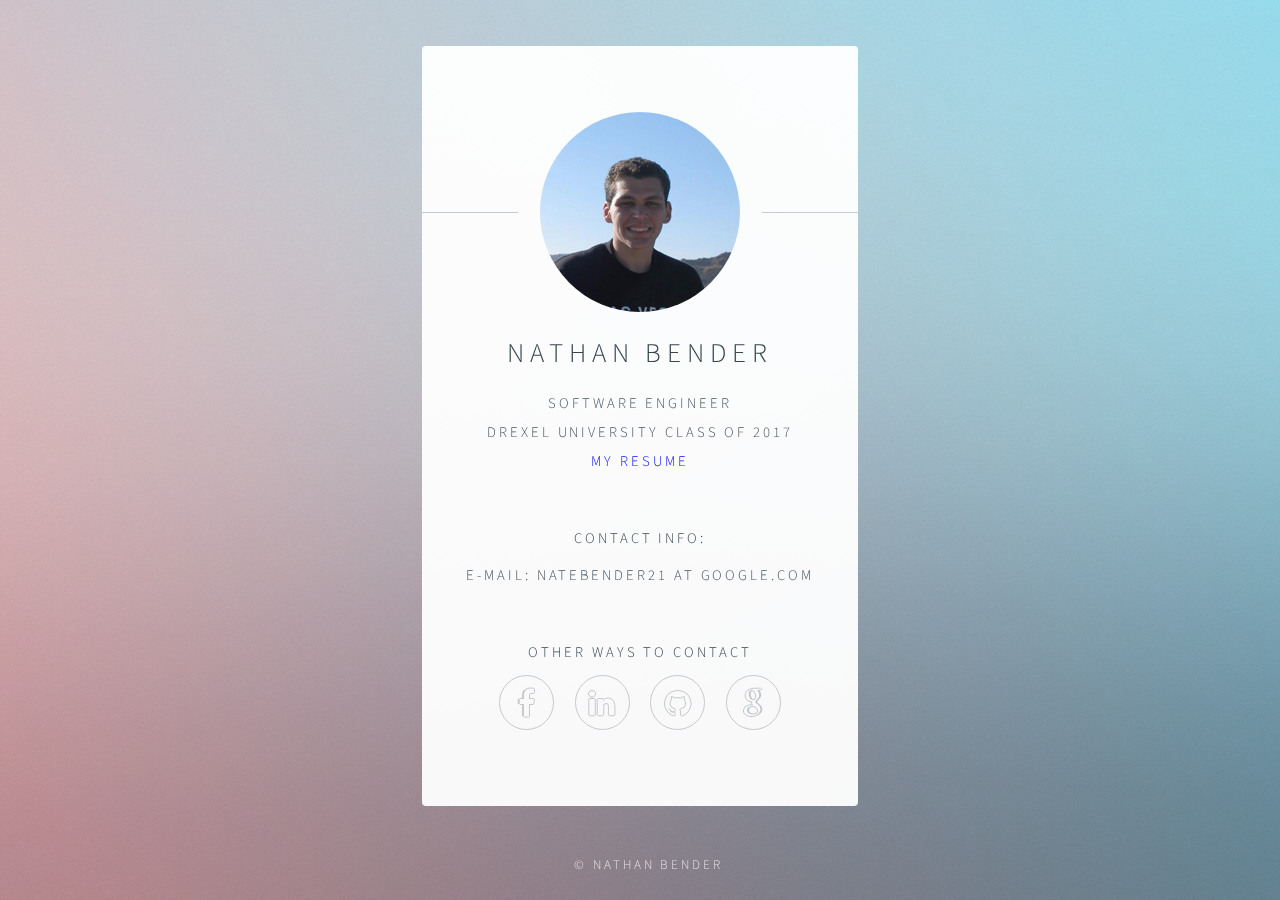
<file: index.html>
<!DOCTYPE HTML>
<html>
	<head>
		<title>Nathan Bender</title>
		<meta charset="utf-8" />
		<meta name="viewport" content="width=device-width, initial-scale=1" />
		<!--[if lte IE 8]><script src="assets/js/html5shiv.js"></script><![endif]-->
		<link rel="stylesheet" href="assets/css/main.css" />
		<!--[if lte IE 9]><link rel="stylesheet" href="assets/css/ie9.css" /><![endif]-->
		<!--[if lte IE 8]><link rel="stylesheet" href="assets/css/ie8.css" /><![endif]-->
		<noscript><link rel="stylesheet" href="assets/css/noscript.css" /></noscript>
	</head>
	<body class="is-loading">
		<!-- Wrapper -->
			<div id="wrapper">

				<!-- Main -->
					<section id="main">
						<header>
							<span class="avatar"><img src="images/profilepicture1.jpg" alt="" /></span>
							<h1>Nathan Bender</h1>
							<p>Software Engineer <br/>
							Drexel University Class of 2017 <br/>
							<a href="resume.html" style="color:blue">My Resume</a>
							</p>
							<br/>
							<h3>Contact Info:</h3>
							<p>
							E-mail: natebender21 at google.com</p>
						</header>
						<br/>
						<footer>
							<h3>Other ways to Contact</h3>
							<ul class="icons">
								<li><a href="https://www.facebook.com/nate.bender" class="fa-facebook">Facebook</a></li>
								<li><a href="https://www.linkedin.com/in/nate-bender-99b19981" class="fa-linkedin">LinkedIn</a></li>
								<li><a href="https://github.com/neb45" class="fa-github">GitHub</a></li>
								<li><a href="https://plus.google.com/u/0/100122293800368643648" class="fa-google">Google</a></li>
							</ul>
						</footer>
					</section>

				<!-- Footer -->
					<footer id="footer">
						<ul class="copyright">
							<li>&copy; Nathan Bender</li>
						</ul>
					</footer>

			</div>

		<!-- Scripts -->
			<!--[if lte IE 8]><script src="assets/js/respond.min.js"></script><![endif]-->
			<script>
				if ('addEventListener' in window) {
					window.addEventListener('load', function() { document.body.className = document.body.className.replace(/\bis-loading\b/, ''); });
					document.body.className += (navigator.userAgent.match(/(MSIE|rv:11\.0)/) ? ' is-ie' : '');
				}
			</script>

	</body>
</html>
</file>
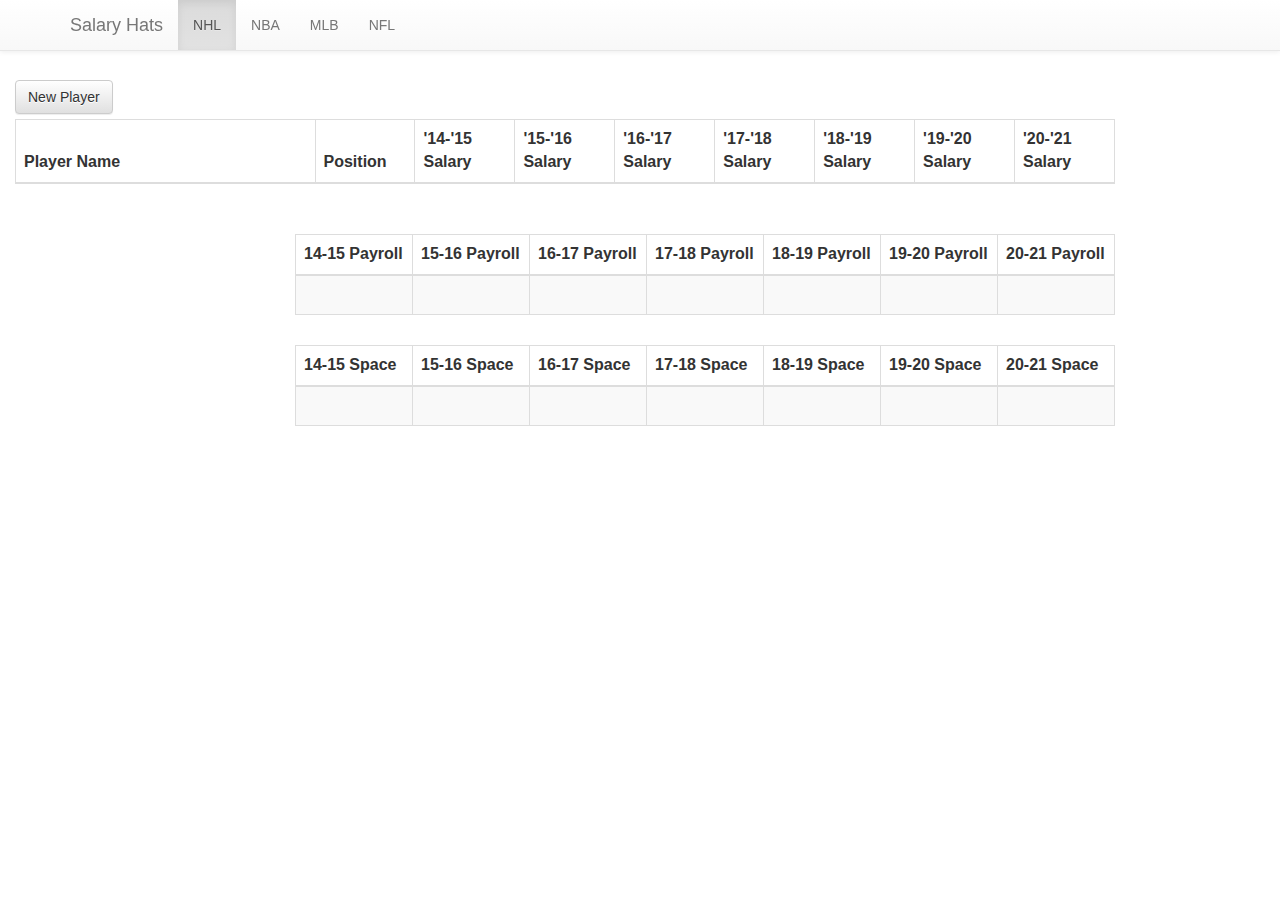
<file: NHLTeam.html>
<html>
	<head>		
		<link rel="stylesheet" href="bootstrap.min.css">
		<link rel="stylesheet" href="bootstrap-theme.css">
		<link href="http://maxcdn.bootstrapcdn.com/font-awesome/4.1.0/css/font-awesome.min.css" rel="stylesheet">
		
		<script src="https://ajax.googleapis.com/ajax/libs/jquery/2.1.3/jquery.min.js"></script>
		<script src="bootstrap.min.js"></script>
		<script src="http://staticweb.cloudmine.me/cloudmine-0.9.12.min.js"></script>
		<script src="SalaryHats.js"></script>
		<script src="bootstrap3-dialog-master/src/js/bootstrap-dialog.js"></script>

		<script type=text/javascript>
			var id = sessionStorage.getItem("selectedTeam");
			if(id == ""){
				sessionStorage.setItem("ErrorMessage", "Error");
				window.location.href = "NHL.html";
			}

			$(document).ready(function(){
				$('#new-player-button').popover();
				displayNHLTeamHeader();
				populateNHLPlayerTable();
			});			
			
		</script>

		<style>
			th.pname {
				width: 300px;
			}
			th.position {
				width: 100px;
			}
			th.salary {
				width: 100px;
			}
			td {
				height: 40px;
			}
		</style>
	</head>
	<body>
		<nav class="navbar navbar-default navbar-fixed-top">
			<div class="container">
				<div class="navbar-header">
					<a class="navbar-brand">Salary Hats</a>
				</div>
				<div class="collapse navbar-collapse" id="bs-example-navbar-collapse-6">
					<ul class="nav navbar-nav">
						<li class="active"><a href="NHL.html">NHL</a></li>
						<li><a href="NBA.html">NBA</a></li>
						<li><a href="MLB.html">MLB</a></li>
						<li><a href="NFL.html">NFL</a></li>
					</ul>
				</div>
			</div>
		</nav>
		
		<div style="margin-top:80px; margin-left:15px">
			<h1 id="team-header"></h1>
		</div>
		
		<div style="margin-top:30px; margin-left:15px; width:1100">
			<button id="new-player-button" rel="popover" type="button" class="btn btn-default" style="margin-bottom:5px" 
				data-toggle="popover" data-placement="right" data-html="true" data-content='<div>
						Please enter the data for the new player here. All input fields must be filled. The salary fields may
						only be numbers. If there is no salary for a year, enter a 0.
						<br/>
						<br/>

						<div class="input-group">
							<span class="input-group-addon" style="width:105px">Name</span>
							<input id="name-input-field" type="text" class="form-control" placeholder="Enter Name Here" aria-describedby="basic-addon1">
						</div>
						
						<div class="input-group">
							<span class="input-group-addon" style="width:105px">Position<span class="caret"></span></span>
							<div class="dropdown" id="position-input-field">
							  <button class="btn btn-default dropdown-toggle" type="button" id="position-dropdown-button" data-toggle="dropdown" aria-expanded="true" style="width:139px">
							    Center
							  </button>
							  <ul class="dropdown-menu" role="menu" aria-labelledby="dropdownMenu1">
							    <li role="presentation"><a role="menuitem" tabindex="-1" href="#">Left Wing</a></li>
							    <li role="presentation"><a role="menuitem" tabindex="-1" href="#">Center</a></li>
							    <li role="presentation"><a role="menuitem" tabindex="-1" href="#">Right Wing</a></li>
							    <li role="presentation"><a role="menuitem" tabindex="-1" href="#">Defense</a></li>
							    <li role="presentation"><a role="menuitem" tabindex="-1" href="#">Goalie</a></li>
							  </ul>
							</div>
						</div>
						<div class="input-group">
							<span class="input-group-addon" style="width:105px">14-15 Salary</span>
							<input id="1415-input-field" type="text" class="form-control" placeholder="Enter Salary Here" aria-describedby="basic-addon1">
						</div>
						<div class="input-group">
							<span class="input-group-addon" style="width:105px">15-16 Salary</span>
							<input id="1516-input-field" type="text" class="form-control" placeholder="Enter Salary Here" aria-describedby="basic-addon1">
						</div>
						<div class="input-group">
							<span class="input-group-addon" style="width:105px">16-17 Salary</span>
							<input id="1617-input-field" type="text" class="form-control" placeholder="Enter Salary Here" aria-describedby="basic-addon1">
						</div>
						<div class="input-group">
							<span class="input-group-addon" style="width:105px">17-18 Salary</span>
							<input id="1718-input-field" type="text" class="form-control" placeholder="Enter Salary Here" aria-describedby="basic-addon1">
						</div>
						<div class="input-group">
							<span class="input-group-addon" style="width:105px">18-19 Salary</span>
							<input id="1819-input-field" type="text" class="form-control" placeholder="Enter Salary Here" aria-describedby="basic-addon1">
						</div>
						<div class="input-group">
							<span class="input-group-addon" style="width:105px">19-20 Salary</span>
							<input id="1920-input-field" type="text" class="form-control" placeholder="Enter Salary Here" aria-describedby="basic-addon1">
						</div>
						<div class="input-group">
							<span class="input-group-addon" style="width:105px">20-21 Salary</span>
							<input id="2021-input-field" type="text" class="form-control" placeholder="Enter Salary Here" aria-describedby="basic-addon1">
						</div>
						
						
						<div class="btn-group" role="group" aria-label="..." style="margin-top:10px">
							<button type="button" id="cancel-button" class="btn btn-default">Cancel</button>
							<button type="button" id="new-player-submit" class="btn btn-default">Submit</button>
						</div>
						
						<div id="warning-field">
						</div>	
					</div>
					
					<script type="text/javascript">
						$("#position-input-field li a").click(function(){

					      $("#position-dropdown-button").text($(this).text());
					      $("#position-dropdown-button").val($(this).text());

					   });

						$("#new-player-submit").on("click", function(){
							$("#warning-field").empty();
							if($("#name-input-field").val().length == 0 || $("#position-dropdown-button").text().length == 0
								|| $("#1415-input-field").val().length == 0 || $("#1516-input-field").val().length == 0
								|| $("#1617-input-field").val().length == 0 || $("#1718-input-field").val().length == 0
								|| $("#1819-input-field").val().length == 0 || $("#1920-input-field").val().length == 0
								|| $("#2021-input-field").val().length == 0){
								
								$("#warning-field").append("<div style=margin-top:10px>You cant leave any fields empty. Please enter 0 if they have no salary for the year.</div>");
							}
							else if (!(
								isValidNumber($("#1415-input-field").val()) && isValidNumber($("#1516-input-field").val())
								&& isValidNumber($("#1617-input-field").val()) && isValidNumber($("#1718-input-field").val())
								&& isValidNumber($("#1819-input-field").val()) && isValidNumber($("#1920-input-field").val())
								&& isValidNumber($("#2021-input-field").val())))
							{
								$("#warning-field").append("<div style=margin-top:10px>The fields for yearly salary may only be numbers. Please try again</div>");
							}
							else {
								addNewNHLPlayer($("#name-input-field").val(), $("#position-dropdown-button").text(), $("#1415-input-field").val(), $("#1516-input-field").val(), $("#1617-input-field").val(), $("#1718-input-field").val(), $("#1819-input-field").val(), $("#1920-input-field").val(), $("#2021-input-field").val());
							}
						});
						
						$("#cancel-button").on("click", function(){
							$("#new-player-button").popover("hide");
						});
					</script>' data-original-title="Add a New Player">New Player</button>
			
			<table id="player-table" class="table table-striped table-bordered">
				<thead>
					<tr>
						<th class="pname">Player Name</th>
						<th class="position">Position</th>
						<th class="salary">'14-'15 Salary</th>
						<th class="salary">'15-'16 Salary</th>
						<th class="salary">'16-'17 Salary</th>
						<th class="salary">'17-'18 Salary</th>
						<th class="salary">'18-'19 Salary</th>
						<th class="salary">'19-'20 Salary</th>
						<th class="salary">'20-'21 Salary</th>
					</tr>
				</thead>
				<tbody id="player-table-body"> 
				</tbody>
			</table>

			<table id="salary-cap-table" class="table table-striped table-bordered" style="margin-top: 30px; float:right; width: 820px">
				<thead>
					<tr>
						<th class="salary">14-15 Payroll</th>
						<th class="salary">15-16 Payroll</th>
						<th class="salary">16-17 Payroll</th>
						<th class="salary">17-18 Payroll</th>
						<th class="salary">18-19 Payroll</th>
						<th class="salary">19-20 Payroll</th>
						<th class="salary">20-21 Payroll</th>
					</tr>
				</thead>
				<tbody id="salary-cap-table-body"> 
					<tr>
						<td id="1415Payroll"></td>
						<td id="1516Payroll"></td>
						<td id="1617Payroll"></td>
						<td id="1718Payroll"></td>
						<td id="1819Payroll"></td>
						<td id="1920Payroll"></td>
						<td id="2021Payroll"></td>
					</tr> 
				</tbody>
			</table>

			<table id="salary-space-table" class="table table-striped table-bordered" style="margin-top: 10px; float: right; width: 820px">
				<thead>
					<tr>
						<th class="salary">14-15 Space</th>
						<th class="salary">15-16 Space</th>
						<th class="salary">16-17 Space</th>
						<th class="salary">17-18 Space</th>
						<th class="salary">18-19 Space</th>
						<th class="salary">19-20 Space</th>
						<th class="salary">20-21 Space</th>
					</tr>
				</thead>
				<tbody id="salary-space-table-body">
					<tr>
						<td id="1415Space"></td>
						<td id="1516Space"></td>
						<td id="1617Space"></td>
						<td id="1718Space"></td>
						<td id="1819Space"></td>
						<td id="1920Space"></td>
						<td id="2021Space"></td>
					</tr> 
				</tbody>
			</table>
		</div>

	</body>
</html>
</file>
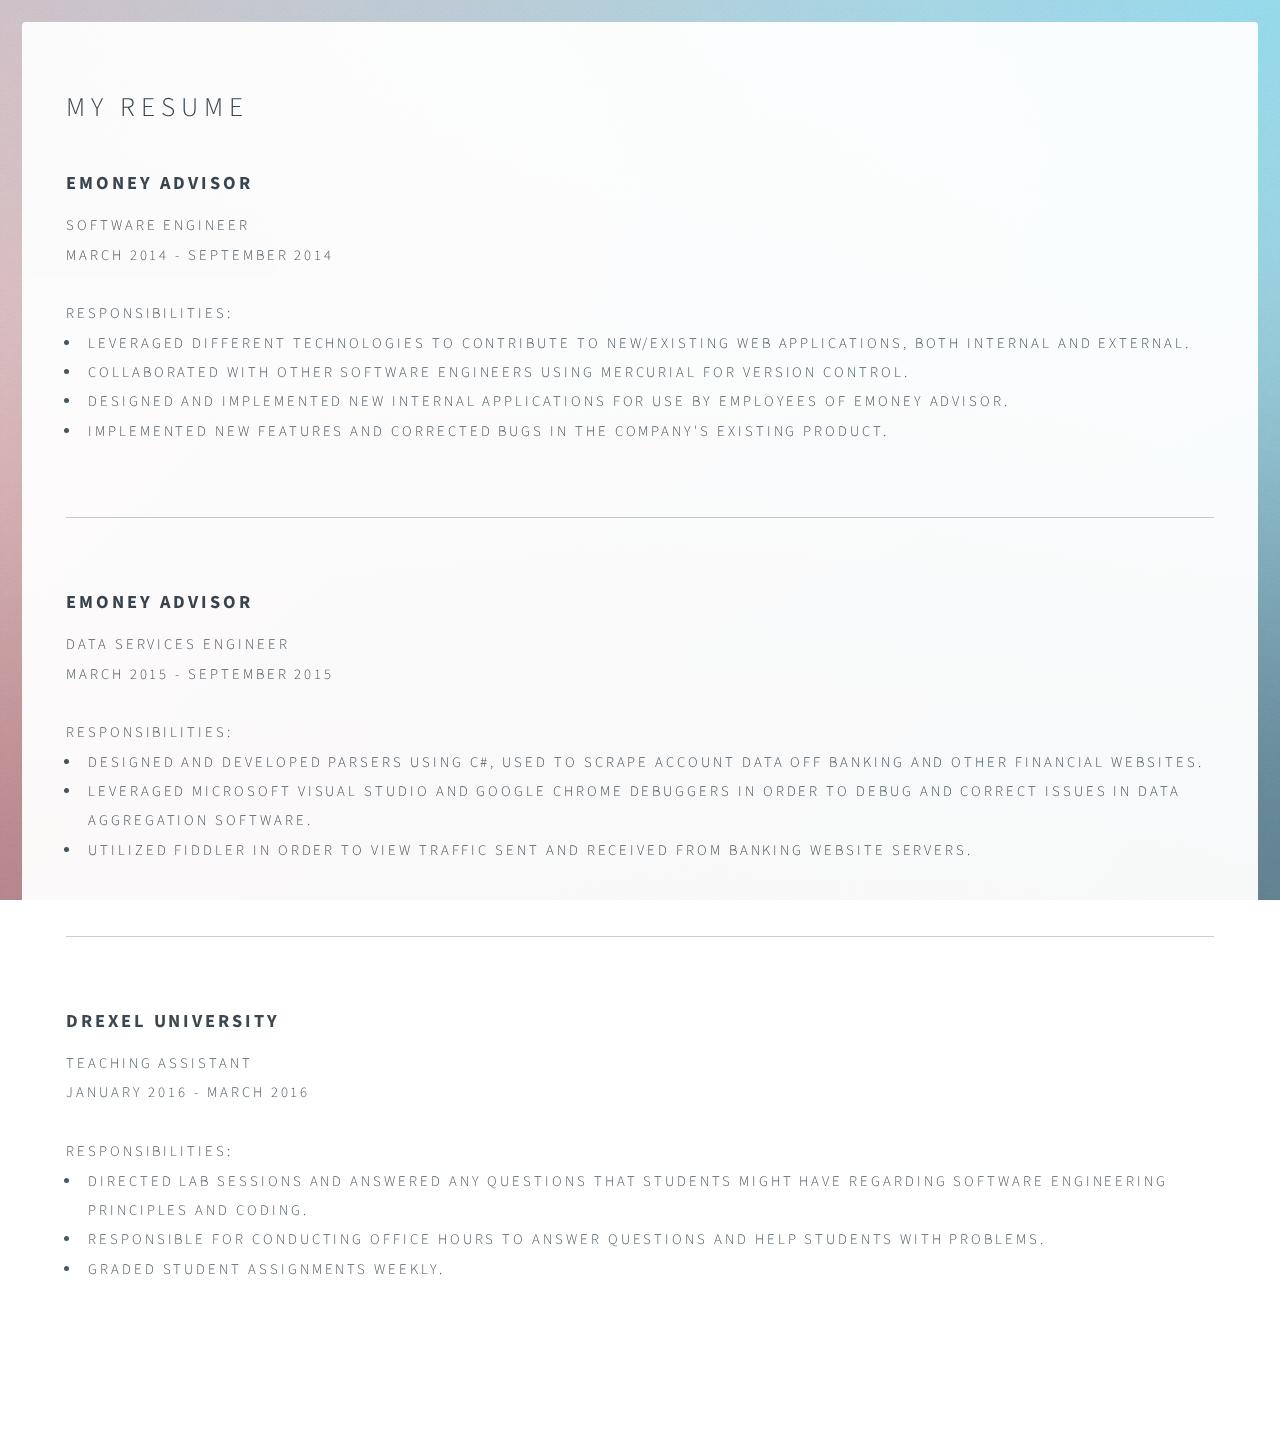
<file: resume.html>
<!DOCTYPE HTML>
<html>
	<head>
		<title>Nathan Bender</title>
		<meta charset="utf-8" />
		<meta name="viewport" content="width=device-width, initial-scale=1" />
		<!--[if lte IE 8]><script src="assets/js/html5shiv.js"></script><![endif]-->
		<link rel="stylesheet" href="assets/css/main.css" />
		<!--[if lte IE 9]><link rel="stylesheet" href="assets/css/ie9.css" /><![endif]-->
		<!--[if lte IE 8]><link rel="stylesheet" href="assets/css/ie8.css" /><![endif]-->
		<noscript><link rel="stylesheet" href="assets/css/noscript.css" /></noscript>
		<style>
			h2 {
				font-weight: bold;
			}
			header {
				text-align: left;
			}
			p {
				padding: 5px 5px 0px 0px;
			}
		</style>
	</head>
	<body class="is-loading">
		<!-- Wrapper -->
			<div id="wrapper">

				<!-- Main -->
					<section id="main">
						<header>
							<h1>My Resume</h1>
							<p>
								<h2>eMoney Advisor</h2>
								Software Engineer <br/>
								March 2014 - September 2014 <br/><br/>
								Responsibilities:
								<ul width="50px">
									<li>Leveraged different technologies to contribute to new/existing web applications, both internal and external.</li>
									<li>Collaborated with other software engineers using Mercurial for version control. </li>
									<li>Designed and implemented new internal applications for use by employees of eMoney Advisor.</li>
									<li>Implemented new features and corrected bugs in the company's existing product.</li>
								</ul>
							</p>
							<hr/>
							<p>
								<h2>eMoney Advisor</h2>
								Data Services Engineer <br/>
								March 2015 - September 2015 <br/><br/>
								Responsibilities:
								<ul width="50px">
									<li>Designed and developed parsers using C#, used to scrape account data off banking and other financial websites.</li>
									<li>Leveraged Microsoft Visual Studio and Google Chrome debuggers in order to debug and correct issues in data aggregation software.</li>
									<li>Utilized fiddler in order to view traffic sent and received from banking website servers.</li>
								</ul>
							</p>
							<hr/>
							<p>
								<h2>Drexel University</h2>
								Teaching Assistant <br/>
								January 2016 - March 2016 <br/><br/>
								Responsibilities:
								<ul width="50px">
									<li>Directed lab sessions and answered any questions that students might have regarding software engineering principles and coding.</li>
									<li>Responsible for conducting office hours to answer questions and help students with problems. </li>
									<li>Graded student assignments weekly.</li>
								</ul>
							</p>
						</header>
					</section>

				<!-- Footer -->
					<footer id="footer">
						<ul class="copyright">
							<li>&copy; Nathan Bender</li>
						</ul>
					</footer>

			</div>

		<!-- Scripts -->
			<!--[if lte IE 8]><script src="assets/js/respond.min.js"></script><![endif]-->
			<script>
				if ('addEventListener' in window) {
					window.addEventListener('load', function() { document.body.className = document.body.className.replace(/\bis-loading\b/, ''); });
					document.body.className += (navigator.userAgent.match(/(MSIE|rv:11\.0)/) ? ' is-ie' : '');
				}
			</script>

	</body>
</html>
</file>
<file: assets/css/ie9.css>
/*
	Identity by HTML5 UP
	html5up.net | @n33co
	Free for personal and commercial use under the CCA 3.0 license (html5up.net/license)
*/

/* Basic */

	body {
		background-image: url("../../images/bg.jpg");
		background-repeat: no-repeat;
		background-size: cover;
		background-position: bottom center;
		background-attachment: fixed;
	}

		body:after {
			display: none;
		}

/* List */

	ul.icons li a:before {
		color: #c8cccf;
	}

	ul.icons li a:hover:before {
		color: #ff7496;
	}

/* Wrapper */

	#wrapper {
		text-align: center;
	}

/* Main */

	#main {
		display: inline-block;
	}
</file>
<file: assets/css/ie8.css>
/*
	Identity by HTML5 UP
	html5up.net | @n33co
	Free for personal and commercial use under the CCA 3.0 license (html5up.net/license)
*/

/* List */

	ul.icons li a {
		-ms-behavior: url("assets/js/PIE.htc");
	}

		ul.icons li a:before {
			text-align: center;
			font-size: 26px;
		}

/* Main */

	#main {
		-ms-behavior: url("assets/js/PIE.htc");
	}

		#main .avatar img {
			-ms-behavior: url("assets/js/PIE.htc");
		}

/* Footer */

	#footer {
		color: #fff;
	}

		#footer .copyright li {
			border-left: solid 1px #fff;
		}
</file>
<file: assets/css/noscript.css>
/*
	Identity by HTML5 UP
	html5up.net | @n33co
	Free for personal and commercial use under the CCA 3.0 license (html5up.net/license)
*/

/* Basic */

	body:after {
		display: none;
	}

/* Main */

	#main {
		-moz-transform: none !important;
		-webkit-transform: none !important;
		-ms-transform: none !important;
		transform: none !important;
		opacity: 1 !important;
	}
</file>
<file: assets/css/main.css>
@charset "UTF-8";
@import url(font-awesome.min.css);
@import url("http://fonts.googleapis.com/css?family=Source+Sans+Pro:300");

/*
	Identity by HTML5 UP
	html5up.net | @n33co
	Free for personal and commercial use under the CCA 3.0 license (html5up.net/license)
*/

/* Reset */

	html, body, div, span, applet, object, iframe, h1, h2, h3, h4, h5, h6, p, blockquote, pre, a, abbr, acronym, address, big, cite, code, del, dfn, em, img, ins, kbd, q, s, samp, small, strike, strong, sub, sup, tt, var, b, u, i, center, dl, dt, dd, ol, ul, li, fieldset, form, label, legend, table, caption, tbody, tfoot, thead, tr, th, td, article, aside, canvas, details, embed, figure, figcaption, footer, header, hgroup, menu, nav, output, ruby, section, summary, time, mark, audio, video {
		margin: 0;
		padding: 0;
		border: 0;
		font-size: 100%;
		font: inherit;
		vertical-align: baseline;
	}

	article, aside, details, figcaption, figure, footer, header, hgroup, menu, nav, section {
		display: block;
	}

	body {
		line-height: 1;
	}

	ol, ul {
		list-style: none;
	}

	blockquote, q {
		quotes: none;
	}

	blockquote:before, blockquote:after, q:before, q:after {
		content: '';
		content: none;
	}

	table {
		border-collapse: collapse;
		border-spacing: 0;
	}

	body {
		-webkit-text-size-adjust: none;
	}

/* Box Model */

	*, *:before, *:after {
		-moz-box-sizing: border-box;
		-webkit-box-sizing: border-box;
		box-sizing: border-box;
	}

/* Basic */

	@media screen and (max-width: 480px) {

		html, body {
			min-width: 320px;
		}

	}

	body.is-loading *, body.is-loading *:before, body.is-loading *:after {
		-moz-animation: none !important;
		-webkit-animation: none !important;
		-ms-animation: none !important;
		animation: none !important;
		-moz-transition: none !important;
		-webkit-transition: none !important;
		-ms-transition: none !important;
		transition: none !important;
	}

	html {
		height: 100%;
	}

	body {
		height: 100%;
		background-color: #ffffff;
		background-image: url("images/overlay.png"), -moz-linear-gradient(60deg, rgba(255, 165, 150, 0.5) 5%, rgba(0, 228, 255, 0.35)), url("../../images/bg.jpg");
		background-image: url("images/overlay.png"), -webkit-linear-gradient(60deg, rgba(255, 165, 150, 0.5) 5%, rgba(0, 228, 255, 0.35)), url("../../images/bg.jpg");
		background-image: url("images/overlay.png"), -ms-linear-gradient(60deg, rgba(255, 165, 150, 0.5) 5%, rgba(0, 228, 255, 0.35)), url("../../images/bg.jpg");
		background-image: url("images/overlay.png"), linear-gradient(60deg, rgba(255, 165, 150, 0.5) 5%, rgba(0, 228, 255, 0.35)), url("../../images/bg.jpg");
		background-repeat: repeat,			no-repeat,			no-repeat;
		background-size: 100px 100px, cover,				cover;
		background-position: top left,		center center,		bottom center;
		background-attachment: fixed,			fixed,				fixed;
	}

		body:after {
			content: '';
			display: block;
			position: fixed;
			top: 0;
			left: 0;
			width: 100%;
			height: inherit;
			opacity: 0;
			z-index: 1;
			background-color: #ffffff;
			background-image: url("images/overlay.png"), -moz-linear-gradient(60deg, rgba(255, 165, 150, 0.5) 5%, rgba(0, 228, 255, 0.35));
			background-image: url("images/overlay.png"), -webkit-linear-gradient(60deg, rgba(255, 165, 150, 0.5) 5%, rgba(0, 228, 255, 0.35));
			background-image: url("images/overlay.png"), -ms-linear-gradient(60deg, rgba(255, 165, 150, 0.5) 5%, rgba(0, 228, 255, 0.35));
			background-image: url("images/overlay.png"), linear-gradient(60deg, rgba(255, 165, 150, 0.5) 5%, rgba(0, 228, 255, 0.35));
			background-repeat: repeat,			no-repeat;
			background-size: 100px 100px, cover;
			background-position: top left,		center center;
			-moz-transition: opacity 1.75s ease-out;
			-webkit-transition: opacity 1.75s ease-out;
			-ms-transition: opacity 1.75s ease-out;
			transition: opacity 1.75s ease-out;
		}

		body.is-loading:after {
			opacity: 1;
		}

/* Type */

	body, input, select, textarea {
		color: #414f57;
		font-family: "Source Sans Pro", Helvetica, sans-serif;
		font-size: 14pt;
		font-weight: 300;
		line-height: 2;
		letter-spacing: 0.2em;
		text-transform: uppercase;
	}

		@media screen and (max-width: 1680px) {

			body, input, select, textarea {
				font-size: 11pt;
			}

		}

		@media screen and (max-width: 480px) {

			body, input, select, textarea {
				font-size: 10pt;
				line-height: 1.75;
			}

		}

	a {
		-moz-transition: color 0.2s ease, border-color 0.2s ease;
		-webkit-transition: color 0.2s ease, border-color 0.2s ease;
		-ms-transition: color 0.2s ease, border-color 0.2s ease;
		transition: color 0.2s ease, border-color 0.2s ease;
		color: inherit;
		text-decoration: none;
	}

		a:before {
			-moz-transition: color 0.2s ease, text-shadow 0.2s ease;
			-webkit-transition: color 0.2s ease, text-shadow 0.2s ease;
			-ms-transition: color 0.2s ease, text-shadow 0.2s ease;
			transition: color 0.2s ease, text-shadow 0.2s ease;
		}

		a:hover {
			color: #ff7496;
		}

	strong, b {
		color: #313f47;
	}

	em, i {
		font-style: italic;
	}

	p {
		margin: 0 0 1.5em 0;
	}

	h1, h2, h3, h4, h5, h6 {
		color: #313f47;
		line-height: 1.5;
		margin: 0 0 0.75em 0;
	}

		h1 a, h2 a, h3 a, h4 a, h5 a, h6 a {
			color: inherit;
			text-decoration: none;
		}

	h1 {
		font-size: 1.85em;
		letter-spacing: 0.22em;
		margin: 0 0 0.525em 0;
	}

	h2 {
		font-size: 1.25em;
	}

	h3 {
		font-size: 1em;
	}

	h4 {
		font-size: 1em;
	}

	h5 {
		font-size: 1em;
	}

	h6 {
		font-size: 1em;
	}

	@media screen and (max-width: 480px) {

		h1 {
			font-size: 1.65em;
		}

	}

	sub {
		font-size: 0.8em;
		position: relative;
		top: 0.5em;
	}

	sup {
		font-size: 0.8em;
		position: relative;
		top: -0.5em;
	}

	hr {
		border: 0;
		border-bottom: solid 1px #c8cccf;
		margin: 3em 0;
	}

/* Form */

	form {
		margin: 0 0 1.5em 0;
	}

		form > .field {
			margin: 0 0 1.5em 0;
		}

			form > .field > :last-child {
				margin-bottom: 0;
			}

	label {
		color: #313f47;
		display: block;
		font-size: 0.9em;
		margin: 0 0 0.75em 0;
	}

	input[type="text"],
	input[type="password"],
	input[type="email"],
	input[type="tel"],
	select,
	textarea {
		-moz-appearance: none;
		-webkit-appearance: none;
		-ms-appearance: none;
		appearance: none;
		border-radius: 4px;
		border: solid 1px #c8cccf;
		color: inherit;
		display: block;
		outline: 0;
		padding: 0 1em;
		text-decoration: none;
		width: 100%;
	}

		input[type="text"]:invalid,
		input[type="password"]:invalid,
		input[type="email"]:invalid,
		input[type="tel"]:invalid,
		select:invalid,
		textarea:invalid {
			box-shadow: none;
		}

		input[type="text"]:focus,
		input[type="password"]:focus,
		input[type="email"]:focus,
		input[type="tel"]:focus,
		select:focus,
		textarea:focus {
			border-color: #ff7496;
		}

	.select-wrapper {
		text-decoration: none;
		display: block;
		position: relative;
	}

		.select-wrapper:before {
			content: "";
			-moz-osx-font-smoothing: grayscale;
			-webkit-font-smoothing: antialiased;
			font-family: FontAwesome;
			font-style: normal;
			font-weight: normal;
			text-transform: none !important;
		}

		.select-wrapper:before {
			color: #c8cccf;
			display: block;
			height: 2.75em;
			line-height: 2.75em;
			pointer-events: none;
			position: absolute;
			right: 0;
			text-align: center;
			top: 0;
			width: 2.75em;
		}

		.select-wrapper select::-ms-expand {
			display: none;
		}

	input[type="text"],
	input[type="password"],
	input[type="email"],
	select {
		height: 2.75em;
	}

	textarea {
		padding: 0.75em 1em;
	}

	input[type="checkbox"],
	input[type="radio"] {
		-moz-appearance: none;
		-webkit-appearance: none;
		-ms-appearance: none;
		appearance: none;
		display: block;
		float: left;
		margin-right: -2em;
		opacity: 0;
		width: 1em;
		z-index: -1;
	}

		input[type="checkbox"] + label,
		input[type="radio"] + label {
			text-decoration: none;
			color: #414f57;
			cursor: pointer;
			display: inline-block;
			font-size: 1em;
			font-weight: 300;
			padding-left: 2.4em;
			padding-right: 0.75em;
			position: relative;
		}

			input[type="checkbox"] + label:before,
			input[type="radio"] + label:before {
				-moz-osx-font-smoothing: grayscale;
				-webkit-font-smoothing: antialiased;
				font-family: FontAwesome;
				font-style: normal;
				font-weight: normal;
				text-transform: none !important;
			}

			input[type="checkbox"] + label:before,
			input[type="radio"] + label:before {
				border-radius: 4px;
				border: solid 1px #c8cccf;
				content: '';
				display: inline-block;
				height: 1.65em;
				left: 0;
				line-height: 1.58125em;
				position: absolute;
				text-align: center;
				top: 0.15em;
				width: 1.65em;
			}

		input[type="checkbox"]:checked + label:before,
		input[type="radio"]:checked + label:before {
			color: #ff7496;
			content: '\f00c';
		}

		input[type="checkbox"]:focus + label:before,
		input[type="radio"]:focus + label:before {
			border-color: #ff7496;
		}

	input[type="checkbox"] + label:before {
		border-radius: 4px;
	}

	input[type="radio"] + label:before {
		border-radius: 100%;
	}

	::-webkit-input-placeholder {
		color: #616f77 !important;
		opacity: 1.0;
	}

	:-moz-placeholder {
		color: #616f77 !important;
		opacity: 1.0;
	}

	::-moz-placeholder {
		color: #616f77 !important;
		opacity: 1.0;
	}

	:-ms-input-placeholder {
		color: #616f77 !important;
		opacity: 1.0;
	}

	.formerize-placeholder {
		color: #616f77 !important;
		opacity: 1.0;
	}

/* Icon */

	.icon {
		text-decoration: none;
		position: relative;
		border-bottom: none;
	}

		.icon:before {
			-moz-osx-font-smoothing: grayscale;
			-webkit-font-smoothing: antialiased;
			font-family: FontAwesome;
			font-style: normal;
			font-weight: normal;
			text-transform: none !important;
		}

		.icon > .label {
			display: none;
		}

/* List */

	ol {
		list-style: decimal;
		margin: 0 0 1.5em 0;
		padding-left: 1.25em;
	}

		ol li {
			padding-left: 0.25em;
		}

	ul {
		list-style: disc;
		margin: 0 0 1.5em 0;
		padding-left: 1em;
	}

		ul li {
			padding-left: 0.5em;
		}

		ul.alt {
			list-style: none;
			padding-left: 0;
		}

			ul.alt li {
				border-top: solid 1px #c8cccf;
				padding: 0.5em 0;
			}

				ul.alt li:first-child {
					border-top: 0;
					padding-top: 0;
				}

		ul.icons {
			cursor: default;
			list-style: none;
			padding-left: 0;
			margin-top: -0.675em;
		}

			ul.icons li {
				display: inline-block;
				padding: 0.675em 0.5em;
			}

				ul.icons li a {
					text-decoration: none;
					position: relative;
					display: block;
					width: 3.75em;
					height: 3.75em;
					border-radius: 100%;
					border: solid 1px #c8cccf;
					line-height: 3.75em;
					overflow: hidden;
					text-align: center;
					text-indent: 3.75em;
					white-space: nowrap;
				}

					ul.icons li a:before {
						-moz-osx-font-smoothing: grayscale;
						-webkit-font-smoothing: antialiased;
						font-family: FontAwesome;
						font-style: normal;
						font-weight: normal;
						text-transform: none !important;
					}

					ul.icons li a:before {
						color: #ffffff;
						text-shadow: 1.25px 0px 0px #c8cccf, -1.25px 0px 0px #c8cccf, 0px 1.25px 0px #c8cccf, 0px -1.25px 0px #c8cccf;
					}

					ul.icons li a:hover:before {
						text-shadow: 1.25px 0px 0px #ff7496, -1.25px 0px 0px #ff7496, 0px 1.25px 0px #ff7496, 0px -1.25px 0px #ff7496;
					}

					ul.icons li a:before {
						position: absolute;
						top: 0;
						left: 0;
						width: inherit;
						height: inherit;
						font-size: 1.85rem;
						line-height: inherit;
						text-align: center;
						text-indent: 0;
					}

					ul.icons li a:hover {
						border-color: #ff7496;
					}

			@media screen and (max-width: 480px) {

				ul.icons li a:before {
					font-size: 1.5rem;
				}

			}

		ul.actions {
			cursor: default;
			list-style: none;
			padding-left: 0;
		}

			ul.actions li {
				display: inline-block;
				padding: 0 0.75em 0 0;
				vertical-align: middle;
			}

				ul.actions li:last-child {
					padding-right: 0;
				}

	dl {
		margin: 0 0 1.5em 0;
	}

		dl dt {
			display: block;
			margin: 0 0 0.75em 0;
		}

		dl dd {
			margin-left: 1.5em;
		}

/* Button */

	input[type="submit"],
	input[type="reset"],
	input[type="button"],
	button,
	.button {
		-moz-appearance: none;
		-webkit-appearance: none;
		-ms-appearance: none;
		appearance: none;
		-moz-transition: background-color 0.2s ease-in-out, border-color 0.2s ease-in-out, color 0.2s ease-in-out;
		-webkit-transition: background-color 0.2s ease-in-out, border-color 0.2s ease-in-out, color 0.2s ease-in-out;
		-ms-transition: background-color 0.2s ease-in-out, border-color 0.2s ease-in-out, color 0.2s ease-in-out;
		transition: background-color 0.2s ease-in-out, border-color 0.2s ease-in-out, color 0.2s ease-in-out;
		display: inline-block;
		height: 2.75em;
		line-height: 2.75em;
		padding: 0 1.5em;
		background-color: transparent;
		border-radius: 4px;
		border: solid 1px #c8cccf;
		color: #414f57 !important;
		cursor: pointer;
		text-align: center;
		text-decoration: none;
		white-space: nowrap;
	}

		input[type="submit"]:hover,
		input[type="reset"]:hover,
		input[type="button"]:hover,
		button:hover,
		.button:hover {
			border-color: #ff7496;
			color: #ff7496 !important;
		}

		input[type="submit"].icon,
		input[type="reset"].icon,
		input[type="button"].icon,
		button.icon,
		.button.icon {
			padding-left: 1.35em;
		}

			input[type="submit"].icon:before,
			input[type="reset"].icon:before,
			input[type="button"].icon:before,
			button.icon:before,
			.button.icon:before {
				margin-right: 0.5em;
			}

		input[type="submit"].fit,
		input[type="reset"].fit,
		input[type="button"].fit,
		button.fit,
		.button.fit {
			display: block;
			width: 100%;
			margin: 0 0 0.75em 0;
		}

		input[type="submit"].small,
		input[type="reset"].small,
		input[type="button"].small,
		button.small,
		.button.small {
			font-size: 0.8em;
		}

		input[type="submit"].big,
		input[type="reset"].big,
		input[type="button"].big,
		button.big,
		.button.big {
			font-size: 1.35em;
		}

		input[type="submit"].disabled, input[type="submit"]:disabled,
		input[type="reset"].disabled,
		input[type="reset"]:disabled,
		input[type="button"].disabled,
		input[type="button"]:disabled,
		button.disabled,
		button:disabled,
		.button.disabled,
		.button:disabled {
			-moz-pointer-events: none;
			-webkit-pointer-events: none;
			-ms-pointer-events: none;
			pointer-events: none;
			opacity: 0.5;
		}

/* Main */

	#main {
		position: relative;
		max-width: 100%;
		min-width: 27em;
		padding: 4.5em 3em 3em 3em ;
		background: #ffffff;
		border-radius: 4px;
		cursor: default;
		opacity: 0.95;
		text-align: center;
		-moz-transform-origin: 50% 50%;
		-webkit-transform-origin: 50% 50%;
		-ms-transform-origin: 50% 50%;
		transform-origin: 50% 50%;
		-moz-transform: rotateX(0deg);
		-webkit-transform: rotateX(0deg);
		-ms-transform: rotateX(0deg);
		transform: rotateX(0deg);
		-moz-transition: opacity 1s ease, -moz-transform 1s ease;
		-webkit-transition: opacity 1s ease, -webkit-transform 1s ease;
		-ms-transition: opacity 1s ease, -ms-transform 1s ease;
		transition: opacity 1s ease, transform 1s ease;
	}

		#main .avatar {
			position: relative;
			display: block;
			margin-bottom: 1.5em;
		}

			#main .avatar img {
				display: block;
				margin: 0 auto;
				border-radius: 100%;
				box-shadow: 0 0 0 1.5em #ffffff;
			}

			#main .avatar:before {
				content: '';
				display: block;
				position: absolute;
				top: 50%;
				left: -3em;
				width: calc(100% + 6em);
				height: 1px;
				z-index: -1;
				background: #c8cccf;
			}

		@media screen and (max-width: 480px) {

			#main {
				min-width: 0;
				width: 100%;
				padding: 4em 2em 2.5em 2em ;
			}

				#main .avatar:before {
					left: -2em;
					width: calc(100% + 4em);
				}

		}

		body.is-loading #main {
			opacity: 0;
			-moz-transform: rotateX(15deg);
			-webkit-transform: rotateX(15deg);
			-ms-transform: rotateX(15deg);
			transform: rotateX(15deg);
		}

/* Footer */

	#footer {
		-moz-align-self: -moz-flex-end;
		-webkit-align-self: -webkit-flex-end;
		-ms-align-self: -ms-flex-end;
		align-self: flex-end;
		width: 100%;
		padding: 1.5em 0 0 0;
		color: rgba(255, 255, 255, 0.75);
		cursor: default;
		text-align: center;
	}

		#footer .copyright {
			margin: 0;
			padding: 0;
			font-size: 0.9em;
			list-style: none;
		}

			#footer .copyright li {
				display: inline-block;
				margin: 0 0 0 0.45em;
				padding: 0 0 0 0.85em;
				border-left: solid 1px rgba(255, 255, 255, 0.5);
				line-height: 1;
			}

				#footer .copyright li:first-child {
					border-left: 0;
				}

/* Wrapper */

	#wrapper {
		display: -moz-flex;
		display: -webkit-flex;
		display: -ms-flex;
		display: flex;
		-moz-align-items: center;
		-webkit-align-items: center;
		-ms-align-items: center;
		align-items: center;
		-moz-justify-content: space-between;
		-webkit-justify-content: space-between;
		-ms-justify-content: space-between;
		justify-content: space-between;
		-moz-flex-direction: column;
		-webkit-flex-direction: column;
		-ms-flex-direction: column;
		flex-direction: column;
		-moz-perspective: 1000px;
		-webkit-perspective: 1000px;
		-ms-perspective: 1000px;
		perspective: 1000px;
		position: relative;
		min-height: 100%;
		padding: 1.5em;
		z-index: 2;
	}

		#wrapper > * {
			z-index: 1;
		}

		#wrapper:before {
			content: '';
			display: block;
		}

		@media screen and (max-width: 360px) {

			#wrapper {
				padding: 0.75em;
			}

		}

		body.is-ie #wrapper {
			height: 100%;
		}
</file>
